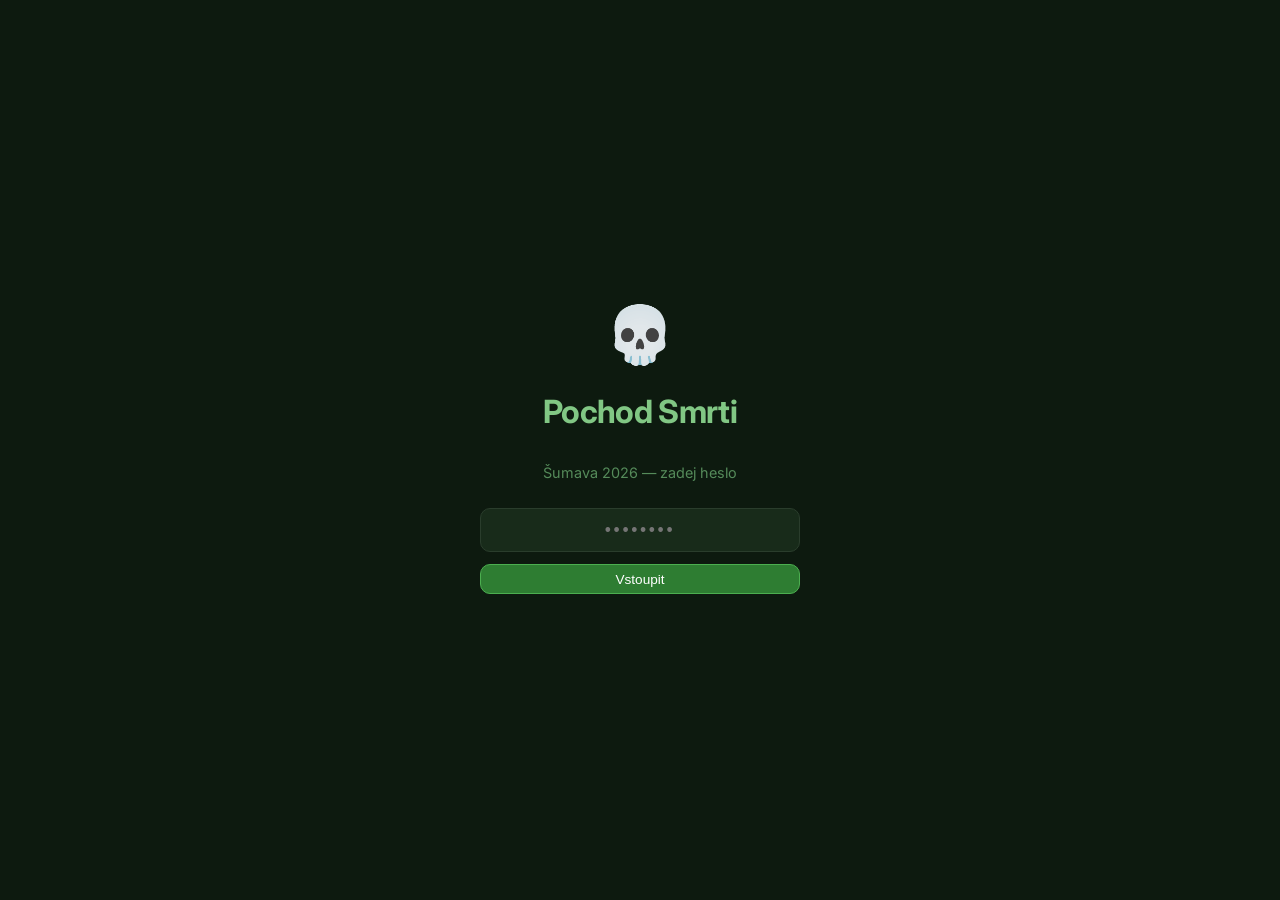
<file: pochodsmrti/index.html>
<!DOCTYPE html>
<html lang="cs">
<head>
  <meta charset="UTF-8" />
  <meta name="viewport" content="width=device-width, initial-scale=1.0" />
  <title>Pochod Smrti — Šumava 2026</title>
  <meta name="robots" content="noindex, nofollow" />
  <link rel="preconnect" href="https://fonts.googleapis.com" />
  <link rel="preconnect" href="https://fonts.gstatic.com" crossorigin />
  <link href="https://fonts.googleapis.com/css2?family=Inter:wght@300;400;500;600;700&family=JetBrains+Mono:wght@400;500&display=swap" rel="stylesheet" />
  <style>
    /* ─── Reset & Base ─────────────────────────────────────────── */
    *, *::before, *::after { box-sizing: border-box; margin: 0; padding: 0; }

    :root {
      --bg:        #0d1a0f;
      --bg2:       #121e14;
      --bg3:       #182b1a;
      --border:    #2a3d2c;
      --accent:    #4caf50;
      --accent2:   #81c784;
      --accent-dim:#2e7d32;
      --text:      #e8f5e9;
      --text2:     #a5d6a7;
      --text3:     #558b5a;
      --danger:    #ef5350;
      --warn:      #ff9800;
      --radius:    10px;
      --shadow:    0 4px 24px rgba(0,0,0,.45);
    }

    html { scroll-behavior: smooth; }

    body {
      font-family: 'Inter', sans-serif;
      background: var(--bg);
      color: var(--text);
      min-height: 100vh;
      line-height: 1.6;
    }

    /* Noise texture */
    body::before {
      content: '';
      position: fixed; inset: 0; z-index: 0;
      background-image: url("data:image/svg+xml,%3Csvg viewBox='0 0 200 200' xmlns='http://www.w3.org/2000/svg'%3E%3Cfilter id='n'%3E%3CfeTurbulence type='fractalNoise' baseFrequency='.75' numOctaves='4' stitchTiles='stitch'/%3E%3C/filter%3E%3Crect width='100%25' height='100%25' filter='url(%23n)' opacity='.04'/%3E%3C/svg%3E");
      pointer-events: none;
      opacity: .4;
    }

    /* ─── Lock Screen ───────────────────────────────────────────── */
    #lock-screen {
      position: fixed; inset: 0; z-index: 1000;
      background: var(--bg);
      display: flex; align-items: center; justify-content: center;
      flex-direction: column; gap: 1.5rem;
    }

    #lock-screen h1 {
      font-size: 2rem; font-weight: 700; letter-spacing: -.02em;
      color: var(--accent2);
    }

    #lock-screen .skull { font-size: 3.5rem; line-height: 1; }

    #lock-screen p { color: var(--text3); font-size: .9rem; }

    #lock-form {
      display: flex; flex-direction: column; gap: .75rem; align-items: center;
      width: 100%; max-width: 320px;
    }

    #lock-form input {
      width: 100%;
      background: var(--bg3);
      border: 1.5px solid var(--border);
      border-radius: var(--radius);
      color: var(--text);
      font-size: 1.1rem;
      padding: .65rem 1rem;
      text-align: center;
      letter-spacing: .15em;
      outline: none;
      transition: border-color .2s;
    }
    #lock-form input:focus { border-color: var(--accent); }

    #lock-error {
      color: var(--danger); font-size: .85rem; display: none;
    }

    /* ─── Main Layout ───────────────────────────────────────────── */
    #app { display: none; position: relative; z-index: 1; }

    header {
      background: var(--bg2);
      border-bottom: 1px solid var(--border);
      padding: 1.25rem 2rem;
      display: flex; align-items: center; gap: 1rem;
      position: sticky; top: 0; z-index: 100;
    }

    header .skull-sm { font-size: 1.6rem; }

    header h1 {
      font-size: 1.3rem; font-weight: 700; letter-spacing: -.02em;
      color: var(--accent2);
      flex: 1;
    }

    header .subtitle {
      font-size: .78rem; color: var(--text3);
      font-family: 'JetBrains Mono', monospace;
    }

    .container {
      max-width: 900px;
      margin: 0 auto;
      padding: 2rem 1rem;
    }

    /* ─── Section Tabs ──────────────────────────────────────────── */
    .section-tabs {
      display: flex; gap: .5rem; margin-bottom: 1.5rem;
      border-bottom: 1px solid var(--border);
      padding-bottom: 0;
    }

    .section-tab {
      background: none; border: none;
      padding: .6rem 1.1rem .8rem;
      font-size: .9rem; font-weight: 500;
      color: var(--text3);
      cursor: pointer;
      border-bottom: 2px solid transparent;
      margin-bottom: -1px;
      transition: color .2s, border-color .2s;
      border-radius: 0;
    }
    .section-tab:hover { color: var(--text2); }
    .section-tab.active {
      color: var(--accent2);
      border-bottom-color: var(--accent);
    }

    .section-panel { display: none; }
    .section-panel.active { display: block; }

    /* ─── Member Tabs ───────────────────────────────────────────── */
    .member-tabs {
      display: flex; gap: .5rem; margin-bottom: 1.5rem; flex-wrap: wrap;
    }

    .member-tab {
      background: var(--bg3);
      border: 1.5px solid var(--border);
      border-radius: 99px;
      padding: .4rem 1.1rem;
      font-size: .88rem; font-weight: 500;
      color: var(--text3);
      cursor: pointer;
      transition: all .2s;
    }
    .member-tab:hover { border-color: var(--accent-dim); color: var(--text2); }
    .member-tab.active {
      background: var(--accent-dim);
      border-color: var(--accent);
      color: #fff;
    }

    /* ─── Toolbar ───────────────────────────────────────────────── */
    .toolbar {
      display: flex; gap: .6rem; margin-bottom: 1.5rem; flex-wrap: wrap;
      align-items: center;
    }

    .toolbar select, .toolbar input[type="text"] {
      background: var(--bg3);
      border: 1.5px solid var(--border);
      border-radius: var(--radius);
      color: var(--text);
      padding: .4rem .75rem;
      font-size: .85rem;
      outline: none;
      transition: border-color .2s;
    }
    .toolbar select:focus, .toolbar input[type="text"]:focus {
      border-color: var(--accent);
    }

    .btn {
      display: inline-flex; align-items: center; gap: .35rem;
      padding: .4rem .9rem;
      border: 1.5px solid transparent;
      border-radius: var(--radius);
      font-size: .85rem; font-weight: 500;
      cursor: pointer;
      transition: all .15s;
      white-space: nowrap;
    }

    .btn-primary {
      background: var(--accent-dim);
      border-color: var(--accent);
      color: #fff;
    }
    .btn-primary:hover { background: var(--accent); }

    .btn-ghost {
      background: var(--bg3);
      border-color: var(--border);
      color: var(--text2);
    }
    .btn-ghost:hover { border-color: var(--accent-dim); color: var(--text); }

    .btn-danger {
      background: transparent;
      border-color: transparent;
      color: var(--danger);
      padding: .3rem .5rem;
    }
    .btn-danger:hover { background: rgba(239,83,80,.12); }

    .btn-edit {
      background: transparent;
      border-color: transparent;
      color: var(--text3);
      padding: .3rem .5rem;
    }
    .btn-edit:hover { color: var(--accent2); }

    /* ─── Category Group ────────────────────────────────────────── */
    .category-group { margin-bottom: 1.5rem; }

    .category-header {
      display: flex; align-items: center; gap: .5rem;
      margin-bottom: .6rem;
    }

    .category-label {
      font-size: .7rem;
      font-family: 'JetBrains Mono', monospace;
      letter-spacing: .08em;
      text-transform: uppercase;
      color: var(--text3);
      background: var(--bg3);
      border: 1px solid var(--border);
      border-radius: 4px;
      padding: .15rem .5rem;
    }

    .category-progress {
      font-size: .75rem; color: var(--text3);
      margin-left: auto;
    }

    .category-line {
      flex: 1; height: 1px;
      background: var(--border);
    }

    /* ─── Checklist Items ───────────────────────────────────────── */
    .checklist { display: flex; flex-direction: column; gap: .45rem; }

    .check-item {
      display: flex; align-items: center; gap: .75rem;
      background: var(--bg2);
      border: 1.5px solid var(--border);
      border-radius: var(--radius);
      padding: .6rem .75rem;
      transition: border-color .2s, background .2s;
    }
    .check-item:hover { border-color: var(--accent-dim); }
    .check-item.done { background: rgba(46,125,50,.1); }
    .check-item.done .item-text { text-decoration: line-through; color: var(--text3); }

    .check-item input[type="checkbox"] {
      appearance: none; -webkit-appearance: none;
      width: 1.1rem; height: 1.1rem;
      border: 1.5px solid var(--border);
      border-radius: 4px;
      background: var(--bg3);
      cursor: pointer;
      flex-shrink: 0;
      position: relative;
      transition: all .15s;
    }
    .check-item input[type="checkbox"]:checked {
      background: var(--accent);
      border-color: var(--accent);
    }
    .check-item input[type="checkbox"]:checked::after {
      content: '';
      position: absolute; top: 1px; left: 4px;
      width: 5px; height: 9px;
      border: 2px solid #fff;
      border-top: none; border-left: none;
      transform: rotate(45deg);
    }

    .item-text {
      flex: 1; font-size: .9rem; word-break: break-word;
    }

    .item-actions {
      display: flex; gap: .1rem; opacity: 0; transition: opacity .15s;
    }
    .check-item:hover .item-actions { opacity: 1; }

    /* ─── Stats bar ─────────────────────────────────────────────── */
    .stats-bar {
      display: flex; gap: 1rem; flex-wrap: wrap;
      margin-bottom: 1.5rem;
    }

    .stat-card {
      background: var(--bg2);
      border: 1.5px solid var(--border);
      border-radius: var(--radius);
      padding: .6rem 1.1rem;
      display: flex; flex-direction: column; gap: .1rem;
      min-width: 110px;
    }

    .stat-num {
      font-size: 1.4rem; font-weight: 700;
      color: var(--accent2);
      font-family: 'JetBrains Mono', monospace;
    }

    .stat-label {
      font-size: .72rem; color: var(--text3); text-transform: uppercase;
      letter-spacing: .05em;
    }

    /* ─── Progress bar ──────────────────────────────────────────── */
    .progress-wrap {
      background: var(--bg3);
      border-radius: 99px;
      height: 6px;
      overflow: hidden;
      margin-bottom: 1.5rem;
    }
    .progress-fill {
      height: 100%;
      background: linear-gradient(90deg, var(--accent-dim), var(--accent));
      border-radius: 99px;
      transition: width .4s ease;
    }

    /* ─── Empty state ───────────────────────────────────────────── */
    .empty-state {
      text-align: center;
      padding: 2.5rem 1rem;
      color: var(--text3);
      font-size: .9rem;
    }

    /* ─── Modal ─────────────────────────────────────────────────── */
    .modal-overlay {
      position: fixed; inset: 0; z-index: 500;
      background: rgba(0,0,0,.65);
      display: flex; align-items: center; justify-content: center;
      padding: 1rem;
    }
    .modal-overlay.hidden { display: none; }

    .modal {
      background: var(--bg2);
      border: 1.5px solid var(--border);
      border-radius: calc(var(--radius) * 1.5);
      padding: 1.75rem;
      width: 100%; max-width: 420px;
      box-shadow: var(--shadow);
    }

    .modal h2 { font-size: 1.1rem; margin-bottom: 1.25rem; color: var(--accent2); }

    .form-group { display: flex; flex-direction: column; gap: .35rem; margin-bottom: 1rem; }

    .form-group label { font-size: .8rem; color: var(--text3); }

    .form-group input, .form-group select {
      background: var(--bg3);
      border: 1.5px solid var(--border);
      border-radius: var(--radius);
      color: var(--text);
      padding: .55rem .75rem;
      font-size: .9rem;
      outline: none;
      transition: border-color .2s;
      font-family: inherit;
    }
    .form-group input:focus, .form-group select:focus { border-color: var(--accent); }

    .modal-actions { display: flex; gap: .6rem; justify-content: flex-end; margin-top: 1.25rem; }

    /* ─── Map Panel ─────────────────────────────────────────────── */
    .map-container {
      border-radius: calc(var(--radius) * 1.5);
      overflow: hidden;
      border: 1.5px solid var(--border);
      box-shadow: var(--shadow);
      position: relative;
    }

    .map-container iframe {
      width: 100%; height: 520px; display: block; border: none;
    }

    .map-info {
      background: var(--bg2);
      border: 1.5px solid var(--border);
      border-radius: var(--radius);
      padding: 1rem 1.25rem;
      margin-top: 1rem;
      font-size: .88rem;
      color: var(--text2);
      display: flex; flex-direction: column; gap: .4rem;
    }

    .map-info a {
      color: var(--accent2);
      text-decoration: none;
      border-bottom: 1px solid transparent;
      transition: border-color .2s;
    }
    .map-info a:hover { border-bottom-color: var(--accent2); }

    .map-update-btn {
      margin-top: 1rem;
    }

    .map-url-input {
      width: 100%;
      background: var(--bg3);
      border: 1.5px solid var(--border);
      border-radius: var(--radius);
      color: var(--text);
      padding: .55rem .75rem;
      font-size: .85rem;
      font-family: 'JetBrains Mono', monospace;
      outline: none;
      transition: border-color .2s;
    }
    .map-url-input:focus { border-color: var(--accent); }

    /* ─── Category Management ───────────────────────────────────── */
    .cat-list { display: flex; flex-direction: column; gap: .4rem; margin-bottom: 1rem; }

    .cat-row {
      display: flex; align-items: center; gap: .5rem;
      background: var(--bg3);
      border: 1px solid var(--border);
      border-radius: var(--radius);
      padding: .4rem .75rem;
    }
    .cat-name { flex: 1; font-size: .9rem; }

    /* ─── Responsive ────────────────────────────────────────────── */
    @media (max-width: 600px) {
      header { padding: 1rem; }
      .container { padding: 1rem .75rem; }
      .stats-bar { gap: .6rem; }
      .stat-card { min-width: 90px; }
      .map-container iframe { height: 350px; }
    }
  </style>
</head>
<body>

  <!-- ─── Lock Screen ──────────────────────────────────────────── -->
  <div id="lock-screen">
    <div class="skull">💀</div>
    <h1>Pochod Smrti</h1>
    <p>Šumava 2026 — zadej heslo</p>
    <form id="lock-form">
      <input type="password" id="lock-input" placeholder="••••••••" autocomplete="off" />
      <div id="lock-error">Špatné heslo. Zkus znovu.</div>
      <button type="submit" class="btn btn-primary" style="width:100%;justify-content:center;">Vstoupit</button>
    </form>
  </div>

  <!-- ─── Main App ─────────────────────────────────────────────── -->
  <div id="app">

    <header>
      <span class="skull-sm">💀</span>
      <div>
        <h1>Pochod Smrti</h1>
        <div class="subtitle">Šumava 2026 &nbsp;·&nbsp; 8 dní &nbsp;·&nbsp; NP Šumava</div>
      </div>
    </header>

    <div class="container">

      <!-- Section Tabs -->
      <div class="section-tabs">
        <button class="section-tab active" data-section="checklist">Checklist</button>
        <button class="section-tab" data-section="map">Mapa trasy</button>
        <button class="section-tab" data-section="settings">Nastavení</button>
      </div>

      <!-- ── CHECKLIST PANEL ──────────────────────────────────── -->
      <div class="section-panel active" id="panel-checklist">

        <!-- Member Tabs -->
        <div class="member-tabs">
          <button class="member-tab active" data-member="Jakub">Jakub</button>
          <button class="member-tab" data-member="Lukáš">Lukáš</button>
          <button class="member-tab" data-member="Vítek">Vítek</button>
        </div>

        <!-- Stats -->
        <div class="stats-bar" id="stats-bar">
          <div class="stat-card">
            <span class="stat-num" id="stat-total">0</span>
            <span class="stat-label">celkem</span>
          </div>
          <div class="stat-card">
            <span class="stat-num" id="stat-done">0</span>
            <span class="stat-label">hotovo</span>
          </div>
          <div class="stat-card">
            <span class="stat-num" id="stat-pct">0%</span>
            <span class="stat-label">splněno</span>
          </div>
        </div>

        <div class="progress-wrap">
          <div class="progress-fill" id="progress-fill" style="width:0%"></div>
        </div>

        <!-- Toolbar -->
        <div class="toolbar">
          <select id="filter-cat">
            <option value="">Všechny kategorie</option>
          </select>
          <label style="display:flex;align-items:center;gap:.4rem;font-size:.85rem;color:var(--text3);cursor:pointer;">
            <input type="checkbox" id="filter-undone" style="accent-color:var(--accent);cursor:pointer;" />
            Jen nesplněné
          </label>
          <span style="flex:1"></span>
          <button class="btn btn-primary" id="btn-add-item">+ Přidat položku</button>
        </div>

        <!-- Items list -->
        <div id="items-list"></div>

      </div>

      <!-- ── MAP PANEL ────────────────────────────────────────── -->
      <div class="section-panel" id="panel-map">

        <div class="map-container">
          <iframe
            id="map-iframe"
            src="https://frame.mapy.cz/s/duzehojone"
            allow="geolocation"
            loading="lazy"
            title="Mapa trasy — Šumava 2026"
          ></iframe>
        </div>

        <div class="map-info">
          <strong>Trasa: NP Šumava 2026</strong>
          <span>Plánovaná trasa bude brzy upřesněna.</span>
          <a id="map-open-link" href="https://mapy.cz" target="_blank" rel="noopener">Otevřít v Mapy.cz ↗</a>
        </div>

        <div class="map-update-btn">
          <p style="font-size:.82rem;color:var(--text3);margin-bottom:.5rem;">Aktualizovat odkaz na mapu (embed URL z Mapy.cz):</p>
          <div style="display:flex;gap:.6rem;flex-wrap:wrap;">
            <input type="text" class="map-url-input" id="map-url-input" placeholder="https://frame.mapy.cz/s/..." />
            <button class="btn btn-primary" id="btn-set-map">Nastavit mapu</button>
          </div>
        </div>

      </div>

      <!-- ── SETTINGS PANEL ───────────────────────────────────── -->
      <div class="section-panel" id="panel-settings">

        <h2 style="font-size:1rem;color:var(--text2);margin-bottom:1.25rem;">Správa kategorií</h2>

        <div class="toolbar" style="margin-bottom:1rem;">
          <input type="text" id="new-cat-input" placeholder="Název kategorie..." style="flex:1;background:var(--bg3);border:1.5px solid var(--border);border-radius:var(--radius);color:var(--text);padding:.4rem .75rem;font-size:.85rem;outline:none;" />
          <button class="btn btn-primary" id="btn-add-cat">+ Přidat</button>
        </div>

        <div class="cat-list" id="cat-list"></div>

        <div style="margin-top:2rem;border-top:1px solid var(--border);padding-top:1.5rem;">
          <h2 style="font-size:1rem;color:var(--text2);margin-bottom:.75rem;">Data</h2>
          <div style="display:flex;gap:.6rem;flex-wrap:wrap;">
            <button class="btn btn-ghost" id="btn-export">Exportovat JSON</button>
            <button class="btn btn-ghost" id="btn-import-trigger">Importovat JSON</button>
            <button class="btn btn-danger" id="btn-clear-all">Smazat vše</button>
          </div>
          <input type="file" id="import-file" accept=".json" style="display:none;" />
        </div>

      </div>

    </div><!-- /container -->
  </div><!-- /app -->

  <!-- ─── Add / Edit Item Modal ─────────────────────────────────── -->
  <div class="modal-overlay hidden" id="item-modal">
    <div class="modal">
      <h2 id="modal-title">Přidat položku</h2>
      <div class="form-group">
        <label>Název položky</label>
        <input type="text" id="modal-item-name" placeholder="např. Spacák, Mapa, Lékárnička..." />
      </div>
      <div class="form-group">
        <label>Kategorie</label>
        <select id="modal-item-cat"></select>
      </div>
      <div class="form-group">
        <label>Pro členy</label>
        <div style="display:flex;gap:.75rem;flex-wrap:wrap;padding:.35rem 0;">
          <label style="display:flex;align-items:center;gap:.4rem;font-size:.88rem;cursor:pointer;">
            <input type="checkbox" value="Jakub" class="modal-member-check" style="accent-color:var(--accent);" /> Jakub
          </label>
          <label style="display:flex;align-items:center;gap:.4rem;font-size:.88rem;cursor:pointer;">
            <input type="checkbox" value="Lukáš" class="modal-member-check" style="accent-color:var(--accent);" /> Lukáš
          </label>
          <label style="display:flex;align-items:center;gap:.4rem;font-size:.88rem;cursor:pointer;">
            <input type="checkbox" value="Vítek" class="modal-member-check" style="accent-color:var(--accent);" /> Vítek
          </label>
        </div>
      </div>
      <div class="modal-actions">
        <button class="btn btn-ghost" id="modal-cancel">Zrušit</button>
        <button class="btn btn-primary" id="modal-save">Uložit</button>
      </div>
    </div>
  </div>

  <script>
    // ─── Config ──────────────────────────────────────────────────
    const PASSWORD = 'kamen';
    const MEMBERS  = ['Jakub', 'Lukáš', 'Vítek'];
    const LS_KEY   = 'pochodsmrti_v1';
    const MAP_KEY  = 'pochodsmrti_map_v1';

    // ─── State ───────────────────────────────────────────────────
    let state = {
      categories: ['Oblečení', 'Jídlo', 'Vybavení', 'Dokumenty', 'Ostatní'],
      items: []
      // item: { id, name, category, members: ['Jakub',...], checked: {Jakub: false, ...} }
    };

    let activeMember = 'Jakub';
    let editingItemId = null;

    // ─── Persistence ─────────────────────────────────────────────
    function save() {
      localStorage.setItem(LS_KEY, JSON.stringify(state));
    }

    function load() {
      try {
        const raw = localStorage.getItem(LS_KEY);
        if (raw) state = JSON.parse(raw);
      } catch(e) { /* ignore */ }
    }

    // ─── Lock ────────────────────────────────────────────────────
    const lockScreen = document.getElementById('lock-screen');
    const appEl      = document.getElementById('app');
    const lockForm   = document.getElementById('lock-form');
    const lockInput  = document.getElementById('lock-input');
    const lockError  = document.getElementById('lock-error');

    function unlock() {
      lockScreen.style.display = 'none';
      appEl.style.display = 'block';
      init();
    }

    // Check session
    if (sessionStorage.getItem('pochod_auth') === '1') {
      unlock();
    }

    lockForm.addEventListener('submit', e => {
      e.preventDefault();
      if (lockInput.value === PASSWORD) {
        sessionStorage.setItem('pochod_auth', '1');
        lockError.style.display = 'none';
        unlock();
      } else {
        lockError.style.display = 'block';
        lockInput.value = '';
        lockInput.focus();
      }
    });

    // ─── Init ────────────────────────────────────────────────────
    function init() {
      load();
      loadMap();
      renderCategorySelects();
      renderCatList();
      renderItems();
      bindEvents();
    }

    // ─── Section tabs ────────────────────────────────────────────
    function bindEvents() {
      document.querySelectorAll('.section-tab').forEach(btn => {
        btn.addEventListener('click', () => {
          document.querySelectorAll('.section-tab').forEach(b => b.classList.remove('active'));
          document.querySelectorAll('.section-panel').forEach(p => p.classList.remove('active'));
          btn.classList.add('active');
          document.getElementById('panel-' + btn.dataset.section).classList.add('active');
        });
      });

      // Member tabs
      document.querySelectorAll('.member-tab').forEach(btn => {
        btn.addEventListener('click', () => {
          document.querySelectorAll('.member-tab').forEach(b => b.classList.remove('active'));
          btn.classList.add('active');
          activeMember = btn.dataset.member;
          renderItems();
        });
      });

      // Filters
      document.getElementById('filter-cat').addEventListener('change', renderItems);
      document.getElementById('filter-undone').addEventListener('change', renderItems);

      // Add item
      document.getElementById('btn-add-item').addEventListener('click', () => openModal());

      // Modal
      document.getElementById('modal-cancel').addEventListener('click', closeModal);
      document.getElementById('modal-save').addEventListener('click', saveItem);
      document.getElementById('item-modal').addEventListener('click', e => {
        if (e.target === e.currentTarget) closeModal();
      });
      document.getElementById('modal-item-name').addEventListener('keydown', e => {
        if (e.key === 'Enter') saveItem();
      });

      // Categories
      document.getElementById('btn-add-cat').addEventListener('click', addCategory);
      document.getElementById('new-cat-input').addEventListener('keydown', e => {
        if (e.key === 'Enter') addCategory();
      });

      // Map
      document.getElementById('btn-set-map').addEventListener('click', setMap);
      document.getElementById('map-url-input').addEventListener('keydown', e => {
        if (e.key === 'Enter') setMap();
      });

      // Data
      document.getElementById('btn-export').addEventListener('click', exportData);
      document.getElementById('btn-import-trigger').addEventListener('click', () => {
        document.getElementById('import-file').click();
      });
      document.getElementById('import-file').addEventListener('change', importData);
      document.getElementById('btn-clear-all').addEventListener('click', clearAll);
    }

    // ─── Category selects ────────────────────────────────────────
    function renderCategorySelects() {
      const filterSel  = document.getElementById('filter-cat');
      const modalSel   = document.getElementById('modal-item-cat');
      const filterVal  = filterSel.value;
      const modalVal   = modalSel.value;

      filterSel.innerHTML  = '<option value="">Všechny kategorie</option>';
      modalSel.innerHTML   = '';

      state.categories.forEach(cat => {
        filterSel.innerHTML += `<option value="${esc(cat)}">${esc(cat)}</option>`;
        modalSel.innerHTML  += `<option value="${esc(cat)}">${esc(cat)}</option>`;
      });

      if (filterVal) filterSel.value = filterVal;
      if (modalVal)  modalSel.value  = modalVal;
    }

    // ─── Render items ─────────────────────────────────────────────
    function renderItems() {
      const filterCat   = document.getElementById('filter-cat').value;
      const filterUndone= document.getElementById('filter-undone').checked;
      const container   = document.getElementById('items-list');

      // Get items visible to current member
      let items = state.items.filter(it => it.members.includes(activeMember));
      if (filterCat)    items = items.filter(it => it.category === filterCat);
      if (filterUndone) items = items.filter(it => !it.checked[activeMember]);

      // Stats
      const allForMember = state.items.filter(it => it.members.includes(activeMember));
      const doneCount    = allForMember.filter(it => it.checked[activeMember]).length;
      const totalCount   = allForMember.length;
      const pct          = totalCount ? Math.round(doneCount / totalCount * 100) : 0;

      document.getElementById('stat-total').textContent = totalCount;
      document.getElementById('stat-done').textContent  = doneCount;
      document.getElementById('stat-pct').textContent   = pct + '%';
      document.getElementById('progress-fill').style.width = pct + '%';

      // Group by category
      const groups = {};
      state.categories.forEach(cat => { groups[cat] = []; });
      items.forEach(it => {
        if (!groups[it.category]) groups[it.category] = [];
        groups[it.category].push(it);
      });

      let html = '';
      let hasAny = false;

      state.categories.forEach(cat => {
        const catItems = groups[cat] || [];
        if (!catItems.length) return;
        hasAny = true;

        const catDone  = catItems.filter(it => it.checked[activeMember]).length;
        const catTotal = catItems.length;

        html += `
          <div class="category-group">
            <div class="category-header">
              <span class="category-label">${esc(cat)}</span>
              <span class="category-line"></span>
              <span class="category-progress">${catDone}/${catTotal}</span>
            </div>
            <div class="checklist">
        `;

        catItems.forEach(it => {
          const checked = !!it.checked[activeMember];
          html += `
            <div class="check-item${checked ? ' done' : ''}" data-id="${it.id}">
              <input type="checkbox" ${checked ? 'checked' : ''} data-id="${it.id}" />
              <span class="item-text">${esc(it.name)}</span>
              <div class="item-actions">
                <button class="btn btn-edit" title="Upravit" data-edit="${it.id}">✏️</button>
                <button class="btn btn-danger" title="Smazat" data-delete="${it.id}">🗑</button>
              </div>
            </div>
          `;
        });

        html += `</div></div>`;
      });

      if (!hasAny) {
        html = `<div class="empty-state">Žádné položky${filterCat || filterUndone ? ' pro aktuální filtr' : ''}.<br>Klikni na <strong>+ Přidat položku</strong>.</div>`;
      }

      container.innerHTML = html;

      // Bind checkbox events
      container.querySelectorAll('input[type="checkbox"]').forEach(cb => {
        cb.addEventListener('change', () => toggleItem(cb.dataset.id, cb.checked));
      });

      // Bind edit/delete
      container.querySelectorAll('[data-edit]').forEach(btn => {
        btn.addEventListener('click', () => openModal(btn.dataset.edit));
      });
      container.querySelectorAll('[data-delete]').forEach(btn => {
        btn.addEventListener('click', () => deleteItem(btn.dataset.delete));
      });
    }

    // ─── Toggle checkbox ──────────────────────────────────────────
    function toggleItem(id, checked) {
      const item = state.items.find(it => it.id === id);
      if (!item) return;
      item.checked[activeMember] = checked;
      save();
      renderItems();
    }

    // ─── Delete item ──────────────────────────────────────────────
    function deleteItem(id) {
      if (!confirm('Opravdu smazat tuto položku?')) return;
      state.items = state.items.filter(it => it.id !== id);
      save();
      renderItems();
    }

    // ─── Modal ────────────────────────────────────────────────────
    function openModal(editId = null) {
      editingItemId = editId;
      const modal = document.getElementById('item-modal');
      const title = document.getElementById('modal-title');
      const nameInput = document.getElementById('modal-item-name');
      const catSel    = document.getElementById('modal-item-cat');
      const memberChecks = document.querySelectorAll('.modal-member-check');

      renderCategorySelects();

      if (editId) {
        const item = state.items.find(it => it.id === editId);
        if (!item) return;
        title.textContent   = 'Upravit položku';
        nameInput.value     = item.name;
        catSel.value        = item.category;
        memberChecks.forEach(cb => {
          cb.checked = item.members.includes(cb.value);
        });
      } else {
        title.textContent = 'Přidat položku';
        nameInput.value   = '';
        if (state.categories.length) catSel.value = state.categories[0];
        memberChecks.forEach(cb => { cb.checked = true; });
      }

      modal.classList.remove('hidden');
      setTimeout(() => nameInput.focus(), 50);
    }

    function closeModal() {
      document.getElementById('item-modal').classList.add('hidden');
      editingItemId = null;
    }

    function saveItem() {
      const name = document.getElementById('modal-item-name').value.trim();
      const cat  = document.getElementById('modal-item-cat').value;
      const members = [...document.querySelectorAll('.modal-member-check')]
        .filter(cb => cb.checked).map(cb => cb.value);

      if (!name) { document.getElementById('modal-item-name').focus(); return; }
      if (!members.length) { alert('Vyber alespoň jednoho člena.'); return; }
      if (!cat) { alert('Vyber kategorii.'); return; }

      if (editingItemId) {
        const item = state.items.find(it => it.id === editingItemId);
        if (item) {
          item.name     = name;
          item.category = cat;
          // Add checked state for new members, remove for removed ones
          MEMBERS.forEach(m => {
            if (members.includes(m) && item.checked[m] === undefined) {
              item.checked[m] = false;
            } else if (!members.includes(m)) {
              delete item.checked[m];
            }
          });
          item.members = members;
        }
      } else {
        const checked = {};
        members.forEach(m => { checked[m] = false; });
        state.items.push({
          id: Date.now().toString(36) + Math.random().toString(36).slice(2),
          name, category: cat, members,
          checked
        });
      }

      save();
      closeModal();
      renderItems();
    }

    // ─── Categories ───────────────────────────────────────────────
    function addCategory() {
      const input = document.getElementById('new-cat-input');
      const name  = input.value.trim();
      if (!name) return;
      if (state.categories.includes(name)) {
        alert('Tato kategorie již existuje.');
        return;
      }
      state.categories.push(name);
      input.value = '';
      save();
      renderCategorySelects();
      renderCatList();
      renderItems();
    }

    function deleteCategory(cat) {
      const hasItems = state.items.some(it => it.category === cat);
      if (hasItems) {
        if (!confirm(`Kategorie "${cat}" obsahuje položky. Opravdu smazat? Položky budou přesunuty do "Ostatní".`)) return;
        const fallback = state.categories.find(c => c !== cat) || 'Ostatní';
        state.items.forEach(it => { if (it.category === cat) it.category = fallback; });
      } else {
        if (!confirm(`Smazat kategorii "${cat}"?`)) return;
      }
      state.categories = state.categories.filter(c => c !== cat);
      save();
      renderCategorySelects();
      renderCatList();
      renderItems();
    }

    function renderCatList() {
      const list = document.getElementById('cat-list');
      if (!state.categories.length) {
        list.innerHTML = '<div style="color:var(--text3);font-size:.85rem;padding:.4rem 0;">Žádné kategorie.</div>';
        return;
      }
      list.innerHTML = state.categories.map(cat => `
        <div class="cat-row">
          <span class="cat-name">${esc(cat)}</span>
          <button class="btn btn-danger" style="padding:.25rem .5rem;font-size:.8rem;" data-del-cat="${esc(cat)}">🗑</button>
        </div>
      `).join('');

      list.querySelectorAll('[data-del-cat]').forEach(btn => {
        btn.addEventListener('click', () => deleteCategory(btn.dataset.delCat));
      });
    }

    // ─── Map ──────────────────────────────────────────────────────
    function loadMap() {
      const saved = localStorage.getItem(MAP_KEY);
      if (saved) {
        try {
          const { embedUrl, openUrl } = JSON.parse(saved);
          document.getElementById('map-iframe').src = embedUrl;
          const link = document.getElementById('map-open-link');
          link.href = openUrl || embedUrl;
        } catch(e) { /* ignore */ }
      }
    }

    function setMap() {
      const raw = document.getElementById('map-url-input').value.trim();
      if (!raw) return;

      // Accept both frame.mapy.cz (embed) and regular mapy.cz links
      let embedUrl = raw;
      let openUrl  = raw;

      if (raw.includes('mapy.cz') && !raw.includes('frame.mapy.cz')) {
        // Try to convert share link to embed
        embedUrl = raw.replace('mapy.cz/', 'frame.mapy.cz/').replace('https://frame.mapy.cz/s/', 'https://frame.mapy.cz/s/');
        openUrl  = raw;
      } else if (raw.includes('frame.mapy.cz')) {
        openUrl = raw.replace('frame.mapy.cz/', 'mapy.cz/');
      }

      document.getElementById('map-iframe').src = embedUrl;
      const link = document.getElementById('map-open-link');
      link.href = openUrl;

      localStorage.setItem(MAP_KEY, JSON.stringify({ embedUrl, openUrl }));
      document.getElementById('map-url-input').value = '';
      alert('Mapa aktualizována!');
    }

    // ─── Export / Import ──────────────────────────────────────────
    function exportData() {
      const blob = new Blob([JSON.stringify(state, null, 2)], { type: 'application/json' });
      const a = document.createElement('a');
      a.href = URL.createObjectURL(blob);
      a.download = 'pochodsmrti_checklist.json';
      a.click();
    }

    function importData(e) {
      const file = e.target.files[0];
      if (!file) return;
      const reader = new FileReader();
      reader.onload = ev => {
        try {
          const imported = JSON.parse(ev.target.result);
          if (!imported.items || !imported.categories) throw new Error();
          if (!confirm('Importovat data? Aktuální data budou přepsána.')) return;
          state = imported;
          save();
          renderCategorySelects();
          renderCatList();
          renderItems();
          alert('Import úspěšný!');
        } catch(err) {
          alert('Neplatný soubor.');
        }
      };
      reader.readAsText(file);
      e.target.value = '';
    }

    function clearAll() {
      if (!confirm('Opravdu smazat VŠECHNA data? Tato akce je nevratná.')) return;
      state = { categories: ['Oblečení', 'Jídlo', 'Vybavení', 'Dokumenty', 'Ostatní'], items: [] };
      save();
      renderCategorySelects();
      renderCatList();
      renderItems();
    }

    // ─── Helpers ──────────────────────────────────────────────────
    function esc(str) {
      return String(str)
        .replace(/&/g, '&amp;')
        .replace(/</g, '&lt;')
        .replace(/>/g, '&gt;')
        .replace(/"/g, '&quot;');
    }
  </script>
</body>
</html>
</file>
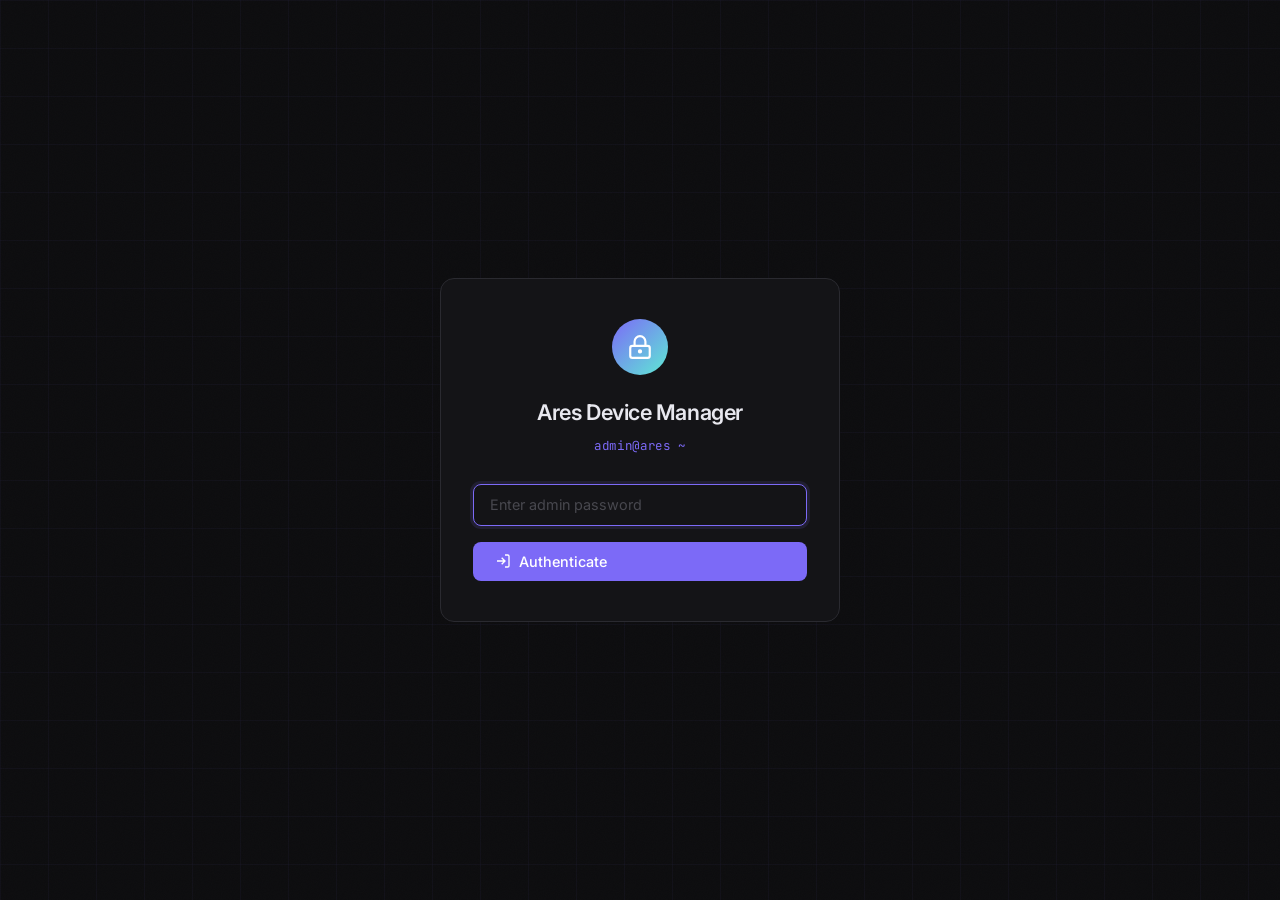
<file: admin.html>
<!DOCTYPE html>
<html lang="en">
<head>
  <meta charset="UTF-8" />
  <meta name="viewport" content="width=device-width, initial-scale=1.0" />
  <title>Ares Device Manager — Admin</title>
  <link rel="preconnect" href="https://fonts.googleapis.com" />
  <link rel="preconnect" href="https://fonts.gstatic.com" crossorigin />
  <link href="https://fonts.googleapis.com/css2?family=Inter:wght@300;400;500;600;700&family=JetBrains+Mono:wght@400;500&display=swap" rel="stylesheet" />
  <style>
    *, *::before, *::after { box-sizing: border-box; margin: 0; padding: 0; }

    :root {
      --bg: #0d0d0f;
      --surface: #141417;
      --surface-2: #1c1c21;
      --border: #2a2a30;
      --accent: #7c6af7;
      --accent-2: #5eead4;
      --text: #e8e8ef;
      --text-muted: #72727a;
      --text-dim: #48484f;
      --font: 'Inter', sans-serif;
      --mono: 'JetBrains Mono', monospace;
      --radius: 14px;
      --radius-sm: 8px;
      --transition: 0.22s cubic-bezier(0.4,0,0.2,1);
      --success: #22c55e;
      --warning: #eab308;
      --danger: #ef4444;
    }

    :root.light {
      --bg: #f5f5f8;
      --surface: #ffffff;
      --surface-2: #eaeaef;
      --border: #d4d4da;
      --text: #1a1a24;
      --text-muted: #5e5e6a;
      --text-dim: #8e8e98;
    }

    html { scroll-behavior: smooth; }

    body {
      background: var(--bg);
      color: var(--text);
      font-family: var(--font);
      font-size: 16px;
      line-height: 1.65;
      min-height: 100vh;
      overflow-x: hidden;
    }

    .mono { font-family: var(--mono); }

    .bg-grid {
      position: fixed;
      inset: 0;
      z-index: 0;
      background-image:
        linear-gradient(rgba(124,106,247,0.04) 1px, transparent 1px),
        linear-gradient(90deg, rgba(124,106,247,0.04) 1px, transparent 1px);
      background-size: 48px 48px;
      pointer-events: none;
    }

    .noise {
      position: fixed;
      inset: 0;
      z-index: 0;
      opacity: 0.018;
      background-image: url("data:image/svg+xml,%3Csvg viewBox='0 0 256 256' xmlns='http://www.w3.org/2000/svg'%3E%3Cfilter id='n'%3E%3CfeTurbulence type='fractalNoise' baseFrequency='0.9' numOctaves='4' stitchTiles='stitch'/%3E%3C/filter%3E%3Crect width='100%25' height='100%25' filter='url(%23n)'/%3E%3C/svg%3E");
      background-size: 256px 256px;
      pointer-events: none;
    }

    main {
      position: relative;
      z-index: 1;
      max-width: 820px;
      margin: 0 auto;
      padding: 2rem 1.5rem;
      min-height: 100vh;
      display: flex;
      flex-direction: column;
    }

    .btn {
      display: inline-flex;
      align-items: center;
      gap: 0.5rem;
      padding: 0.7rem 1.4rem;
      border-radius: var(--radius-sm);
      font-size: 0.9rem;
      font-weight: 500;
      text-decoration: none;
      transition: all var(--transition);
      border: none;
      cursor: pointer;
      font-family: var(--font);
    }

    .btn-primary { background: var(--accent); color: #fff; }
    .btn-primary:hover { background: #9183f7; transform: translateY(-2px); box-shadow: 0 8px 28px rgba(124,106,247,0.35); }
    .btn-ghost { background: transparent; color: var(--text-muted); border: 1px solid var(--border); }
    .btn-ghost:hover { border-color: var(--text-muted); color: var(--text); transform: translateY(-2px); }
    .btn-success { background: var(--success); color: #fff; }
    .btn-success:hover { background: #16a34a; transform: translateY(-2px); box-shadow: 0 8px 28px rgba(34,197,94,0.35); }
    .btn-danger { background: var(--danger); color: #fff; }
    .btn-danger:hover { background: #dc2626; transform: translateY(-2px); box-shadow: 0 8px 28px rgba(239,68,68,0.35); }
    .btn-sm { padding: 0.4rem 0.85rem; font-size: 0.78rem; }
    .btn:disabled { opacity: 0.5; pointer-events: none; transform: none !important; box-shadow: none !important; }

    .theme-toggle {
      background: var(--surface);
      border: 1px solid var(--border);
      border-radius: var(--radius-sm);
      width: 38px; height: 38px;
      display: flex; align-items: center; justify-content: center;
      cursor: pointer; color: var(--text-muted);
      transition: all var(--transition); padding: 0;
    }
    .theme-toggle:hover { border-color: var(--accent); color: var(--accent); }
    .theme-toggle svg { width: 18px; height: 18px; }

    .login-wrap { flex: 1; display: flex; align-items: center; justify-content: center; }

    .login-card {
      background: var(--surface);
      border: 1px solid var(--border);
      border-radius: var(--radius);
      padding: 2.5rem 2rem;
      width: 100%; max-width: 400px;
      text-align: center;
    }

    .login-icon {
      width: 56px; height: 56px;
      margin: 0 auto 1.25rem;
      background: linear-gradient(135deg, var(--accent), var(--accent-2));
      border-radius: 50%;
      display: flex; align-items: center; justify-content: center;
      color: #fff;
    }
    .login-icon svg { width: 26px; height: 26px; }

    .login-card h1 { font-size: 1.35rem; font-weight: 600; margin-bottom: 0.3rem; letter-spacing: -0.02em; }
    .login-card .label { font-size: 0.78rem; color: var(--accent); letter-spacing: 0.05em; margin-bottom: 1.75rem; }

    .login-form { display: flex; flex-direction: column; gap: 1rem; }

    .form-input {
      display: block; width: 100%;
      background: var(--surface);
      border: 1px solid var(--border);
      border-radius: var(--radius-sm);
      padding: 0.7rem 1rem;
      color: var(--text); font-family: var(--font); font-size: 0.9rem;
      outline: none;
      transition: border-color var(--transition), box-shadow var(--transition);
      -webkit-appearance: none; appearance: none;
    }
    .form-input::placeholder { color: var(--text-dim); }
    .form-input:focus { border-color: var(--accent); box-shadow: 0 0 0 3px rgba(124,106,247,0.12); }

    .login-error { margin-top: 0.75rem; font-size: 0.82rem; color: var(--danger); display: none; }
    .login-error.visible { display: block; }

    .admin-header {
      display: flex; align-items: center; justify-content: space-between;
      margin-bottom: 2rem; flex-wrap: wrap; gap: 1rem;
    }
    .header-left h1 { font-size: 1.35rem; font-weight: 600; letter-spacing: -0.02em; margin-bottom: 0.15rem; }
    .header-left .label { font-size: 0.75rem; color: var(--accent); letter-spacing: 0.05em; }
    .header-right { display: flex; align-items: center; gap: 0.5rem; }

    .admin-toolbar {
      display: flex; align-items: center; justify-content: space-between;
      margin-bottom: 1.5rem; flex-wrap: wrap; gap: 0.75rem;
    }
    .device-count { font-size: 0.82rem; color: var(--text-muted); font-family: var(--mono); }

    .device-card {
      background: var(--surface);
      border: 1px solid var(--border);
      border-radius: var(--radius);
      padding: 1.35rem 1.5rem;
      display: flex; align-items: center; justify-content: space-between;
      gap: 1rem; flex-wrap: wrap; margin-bottom: 1rem;
      transition: border-color var(--transition);
    }
    .device-card:hover { border-color: rgba(124,106,247,0.4); }

    .device-info { display: flex; flex-direction: column; gap: 0.35rem; min-width: 0; flex: 1; }
    .device-name { font-family: var(--mono); font-size: 0.9rem; font-weight: 500; color: var(--text); word-break: break-all; }
    .device-meta { display: flex; align-items: center; gap: 0.75rem; flex-wrap: wrap; }
    .device-date { font-size: 0.78rem; color: var(--text-dim); font-family: var(--mono); }

    .device-name-wrap { display: inline-flex; align-items: center; gap: 0.4rem; }
    .device-edit-btn {
      background: none; border: none; cursor: pointer;
      color: var(--text-dim); padding: 3px;
      display: inline-flex; align-items: center; justify-content: center;
      border-radius: 4px;
      transition: color var(--transition), background var(--transition);
      opacity: 0.4;
    }
    .device-card:hover .device-edit-btn { opacity: 1; }
    .device-edit-btn:hover { color: var(--accent); background: rgba(124,106,247,0.12); opacity: 1; }
    .device-edit-btn svg { width: 14px; height: 14px; }

    .device-name-input {
      font-family: var(--mono); font-size: 0.9rem; font-weight: 500;
      color: var(--text);
      background: var(--surface-2);
      border: 1px solid var(--accent);
      border-radius: var(--radius-sm);
      padding: 0.25rem 0.5rem;
      outline: none; width: 100%; max-width: 260px;
      transition: border-color var(--transition), box-shadow var(--transition);
    }
    .device-name-input:focus {
      box-shadow: 0 0 0 3px rgba(124,106,247,0.12);
    }

    .device-rename-actions { display: inline-flex; align-items: center; gap: 0.2rem; }
    .device-rename-btn {
      background: none; border: none; cursor: pointer;
      padding: 3px; display: inline-flex; align-items: center; justify-content: center;
      border-radius: 4px;
      transition: color var(--transition), background var(--transition);
    }
    .device-rename-btn svg { width: 16px; height: 16px; }
    .device-rename-confirm { color: var(--success); }
    .device-rename-confirm:hover { background: rgba(34,197,94,0.15); color: #16a34a; }
    .device-rename-cancel { color: var(--danger); }
    .device-rename-cancel:hover { background: rgba(239,68,68,0.15); color: #dc2626; }

    .device-actions { display: flex; gap: 0.5rem; flex-shrink: 0; }

    .status-badge {
      font-family: var(--mono); font-size: 0.68rem;
      padding: 0.22rem 0.65rem; border-radius: 100px;
      font-weight: 500; letter-spacing: 0.04em; text-transform: uppercase;
      display: inline-flex; align-items: center; gap: 0.35rem;
    }
    .status-badge::before { content: ''; width: 6px; height: 6px; border-radius: 50%; flex-shrink: 0; }

    .status-pending { background: rgba(234,179,8,0.12); color: var(--warning); border: 1px solid rgba(234,179,8,0.3); }
    .status-pending::before { background: var(--warning); }
    .status-approved { background: rgba(34,197,94,0.12); color: var(--success); border: 1px solid rgba(34,197,94,0.3); }
    .status-approved::before { background: var(--success); }
    .status-revoked { background: rgba(239,68,68,0.12); color: var(--danger); border: 1px solid rgba(239,68,68,0.3); }
    .status-revoked::before { background: var(--danger); }

    .state-message {
      text-align: center; padding: 3rem 1.5rem;
      background: var(--surface); border: 1px solid var(--border); border-radius: var(--radius);
    }
    .state-message .icon { font-size: 2rem; margin-bottom: 0.75rem; }
    .state-message p { color: var(--text-muted); font-size: 0.9rem; margin-bottom: 1rem; }

    .spinner {
      display: inline-block; width: 20px; height: 20px;
      border: 2px solid var(--border); border-top-color: var(--accent);
      border-radius: 50%; animation: spin 0.7s linear infinite;
    }
    @keyframes spin { to { transform: rotate(360deg); } }

    .toast {
      position: fixed; bottom: 2rem; left: 50%;
      transform: translateX(-50%) translateY(10px);
      z-index: 100; padding: 0.7rem 1.4rem;
      border-radius: var(--radius-sm); font-size: 0.85rem; font-weight: 500;
      transition: opacity 0.3s, transform 0.3s;
      opacity: 0; pointer-events: none;
    }
    .toast.visible { opacity: 1; transform: translateX(-50%) translateY(0); }
    .toast-success { background: #16a34a; color: #fff; }
    .toast-error { background: #dc2626; color: #fff; }

    footer {
      text-align: center; padding: 2.5rem 0 0;
      font-size: 0.78rem; color: var(--text-dim);
      border-top: 1px solid var(--border); margin-top: auto;
    }

    @media (max-width: 600px) {
      main { padding: 1.5rem 1.25rem; }
      .login-card { padding: 2rem 1.5rem; }
      .device-card { padding: 1.1rem; }
      .device-edit-btn { opacity: 1; }
      .device-actions { width: 100%; }
      .device-actions .btn { flex: 1; justify-content: center; }
      .admin-header { flex-direction: column; align-items: flex-start; }
    }
  </style>
</head>
<body>
  <div class="bg-grid"></div>
  <div class="noise"></div>

  <main>
    <div id="login-screen" class="login-wrap">
      <div class="login-card">
        <div class="login-icon">
          <svg viewBox="0 0 24 24" fill="none" stroke="currentColor" stroke-width="2"><rect x="3" y="11" width="18" height="11" rx="2"/><path d="M7 11V7a5 5 0 0 1 10 0v4"/><circle cx="12" cy="16" r="1"/></svg>
        </div>
        <h1>Ares Device Manager</h1>
        <p class="label mono">admin@ares ~</p>
        <form id="login-form" class="login-form" autocomplete="off">
          <input type="password" id="password-input" class="form-input" placeholder="Enter admin password" autofocus required />
          <button type="submit" class="btn btn-primary" id="login-btn">
            <svg width="16" height="16" viewBox="0 0 24 24" fill="none" stroke="currentColor" stroke-width="2"><path d="M15 3h4a2 2 0 0 1 2 2v14a2 2 0 0 1-2 2h-4M10 17l5-5-5-5M15 12H3"/></svg>
            Authenticate
          </button>
        </form>
        <p id="login-error" class="login-error mono"></p>
      </div>
    </div>

    <div id="admin-screen" style="display:none;">
      <header class="admin-header">
        <div class="header-left">
          <h1>Ares Device Manager</h1>
          <p class="label mono">admin@ares ~</p>
        </div>
        <div class="header-right">
          <button class="theme-toggle" id="theme-toggle" title="Toggle theme" aria-label="Toggle dark/light mode">
            <svg id="theme-icon-sun" viewBox="0 0 24 24" fill="none" stroke="currentColor" stroke-width="2" style="display:none;"><circle cx="12" cy="12" r="5"/><path d="M12 1v2M12 21v2M4.22 4.22l1.42 1.42M18.36 18.36l1.42 1.42M1 12h2M21 12h2M4.22 19.78l1.42-1.42M18.36 5.64l1.42-1.42"/></svg>
            <svg id="theme-icon-moon" viewBox="0 0 24 24" fill="none" stroke="currentColor" stroke-width="2"><path d="M21 12.79A9 9 0 1 1 11.21 3 7 7 0 0 0 21 12.79z"/></svg>
          </button>
          <button class="btn btn-ghost btn-sm" id="logout-btn">Logout</button>
        </div>
      </header>

      <div class="admin-toolbar">
        <span id="device-count" class="device-count mono"></span>
        <button class="btn btn-ghost btn-sm" id="refresh-btn">
          <svg width="14" height="14" viewBox="0 0 24 24" fill="none" stroke="currentColor" stroke-width="2"><polyline points="23 4 23 10 17 10"/><polyline points="1 20 1 14 7 14"/><path d="M3.51 9a9 9 0 0 1 14.85-3.36L23 10M1 14l4.64 4.36A9 9 0 0 0 20.49 15"/></svg>
          Refresh
        </button>
      </div>

      <div id="device-list"></div>

      <div id="loading-state" class="state-message">
        <div class="spinner"></div>
        <p style="margin-top:1rem;">Loading devices…</p>
      </div>

      <footer>
        <p class="mono">Jakub Horák &mdash; tevuori.eu &mdash; 2026</p>
      </footer>
    </div>
  </main>

  <div id="toast" class="toast"></div>

  <script>
    (function () {
      // Workers.dev URL — funguje ihned bez nutnosti DNS propagace
      // TODO: az tevuori.eu/api/* bude proxied pres CF, zmen na 'https://tevuori.eu/api'
      const API_BASE = 'https://ares-device-manager.kuba-horak00754.workers.dev/api';

      const loginScreen = document.getElementById('login-screen');
      const adminScreen = document.getElementById('admin-screen');
      const loginForm = document.getElementById('login-form');
      const passwordInput = document.getElementById('password-input');
      const loginBtn = document.getElementById('login-btn');
      const loginError = document.getElementById('login-error');
      const logoutBtn = document.getElementById('logout-btn');
      const themeToggle = document.getElementById('theme-toggle');
      const themeIconSun = document.getElementById('theme-icon-sun');
      const themeIconMoon = document.getElementById('theme-icon-moon');
      const deviceList = document.getElementById('device-list');
      const deviceCount = document.getElementById('device-count');
      const refreshBtn = document.getElementById('refresh-btn');
      const loadingState = document.getElementById('loading-state');
      const toast = document.getElementById('toast');

      let toastTimer = null;

      function applyTheme(light) {
        if (light) {
          document.documentElement.classList.add('light');
          themeIconSun.style.display = 'block';
          themeIconMoon.style.display = 'none';
        } else {
          document.documentElement.classList.remove('light');
          themeIconSun.style.display = 'none';
          themeIconMoon.style.display = 'block';
        }
      }

      try { applyTheme(localStorage.getItem('ares-admin-theme') === 'light'); } catch(_) {}

      themeToggle.addEventListener('click', function () {
        const isLight = document.documentElement.classList.contains('light');
        const next = !isLight;
        applyTheme(next);
        try { localStorage.setItem('ares-admin-theme', next ? 'light' : 'dark'); } catch(_) {}
      });

      function showToast(message, type) {
        if (toastTimer) clearTimeout(toastTimer);
        toast.textContent = message;
        toast.className = 'toast ' + (type === 'error' ? 'toast-error' : 'toast-success') + ' visible';
        toastTimer = setTimeout(function () { toast.classList.remove('visible'); }, 2500);
      }

      function getPassword() {
        try { return sessionStorage.getItem('ares-admin-password'); } catch(_) { return null; }
      }
      function setPassword(pw) {
        try { sessionStorage.setItem('ares-admin-password', pw); } catch(_) {}
      }
      function clearPassword() {
        try { sessionStorage.removeItem('ares-admin-password'); } catch(_) {}
      }

      async function apiRequest(method, path, body) {
        var pw = getPassword();
        if (!pw) throw new Error('No password set');
        var headers = {
          'X-Admin-Password': pw,
          'Content-Type': 'application/json',
          'Accept': 'application/json'
        };
        var opts = { method: method, headers: headers };
        if (body) opts.body = JSON.stringify(body);
        var res = await fetch(API_BASE + path, opts);
        if (!res.ok) {
          if (res.status === 401 || res.status === 403) {
            clearPassword();
            showLogin();
            throw new Error('Authentication failed. Please log in again.');
          }
          var text = '';
          try { text = await res.text(); } catch (_) {}
          throw new Error('Request failed (' + res.status + ')' + (text ? ': ' + text : ''));
        }
        if (res.status === 204) return null;
        var ct = res.headers.get('content-type') || '';
        if (ct.includes('application/json')) return res.json();
        return res.text();
      }

      function fetchDevices() { return apiRequest('GET', '/admin/devices'); }
      function approveDevice(token) { return apiRequest('POST', '/admin/approve', { token: token }); }
      function revokeDevice(token) { return apiRequest('POST', '/admin/revoke', { token: token }); }

      function renameDevice(token, name) {
        return apiRequest('POST', '/admin/rename', { token: token, name: name });
      }

      function formatDate(val) {
        if (!val) return '—';
        var d = typeof val === 'number' ? new Date(val) : new Date(val);
        if (isNaN(d.getTime())) return String(val);
        return d.toLocaleDateString('en-GB', { day: 'numeric', month: 'short', year: 'numeric' }) +
          ' ' + d.toLocaleTimeString('en-GB', { hour: '2-digit', minute: '2-digit' });
      }

      function getDeviceDate(device) {
        return device.created || device.createdAt || device.created_at || device.date || null;
      }

      function statusClass(status) {
        var s = (status || '').toLowerCase();
        if (s === 'approved') return 'status-approved';
        if (s === 'revoked') return 'status-revoked';
        return 'status-pending';
      }

      function statusLabel(status) {
        if (!status) return 'Pending';
        return status.charAt(0).toUpperCase() + status.slice(1).toLowerCase();
      }

      function createDeviceCard(device) {
        var card = document.createElement('div');
        card.className = 'device-card';

        var info = document.createElement('div');
        info.className = 'device-info';

        var nameWrap = document.createElement('div');
        nameWrap.className = 'device-name-wrap';

        var nameSpan = document.createElement('span');
        nameSpan.className = 'device-name mono';
        nameSpan.textContent = device.name || device.token || 'Unknown device';

        var editBtn = document.createElement('button');
        editBtn.className = 'device-edit-btn';
        editBtn.innerHTML = '<svg viewBox="0 0 24 24" fill="none" stroke="currentColor" stroke-width="2"><path d="M11 4H4a2 2 0 0 0-2 2v14a2 2 0 0 0 2 2h14a2 2 0 0 0 2-2v-7"/><path d="M18.5 2.5a2.121 2.121 0 0 1 3 3L12 15l-4 1 1-4 9.5-9.5z"/></svg>';
        editBtn.setAttribute('aria-label', 'Rename device');
        editBtn.addEventListener('click', function () { enterRenameMode(device, nameWrap, nameSpan, editBtn); });

        nameWrap.appendChild(nameSpan);
        nameWrap.appendChild(editBtn);

        var meta = document.createElement('div');
        meta.className = 'device-meta';

        var badge = document.createElement('span');
        badge.className = 'status-badge ' + statusClass(device.status);
        badge.textContent = statusLabel(device.status);

        var date = document.createElement('span');
        date.className = 'device-date';
        date.textContent = 'Created: ' + formatDate(getDeviceDate(device));

        meta.appendChild(badge);
        meta.appendChild(date);
        info.appendChild(nameWrap);
        info.appendChild(meta);

        var actions = document.createElement('div');
        actions.className = 'device-actions';

        var s = (device.status || '').toLowerCase();

        if (s !== 'approved') {
          var approveBtn = document.createElement('button');
          approveBtn.className = 'btn btn-success btn-sm';
          approveBtn.textContent = 'Approve';
          approveBtn.addEventListener('click', function () { handleAction('approve', device, approveBtn); });
          actions.appendChild(approveBtn);
        }

        if (s !== 'revoked') {
          var revokeBtn = document.createElement('button');
          revokeBtn.className = 'btn btn-danger btn-sm';
          revokeBtn.textContent = 'Revoke';
          revokeBtn.addEventListener('click', function () { handleAction('revoke', device, revokeBtn); });
          actions.appendChild(revokeBtn);
        }

        card.appendChild(info);
        card.appendChild(actions);
        return card;
      }

      function enterRenameMode(device, nameWrap, nameSpan, editBtn) {
        var originalName = nameSpan.textContent;
        var originalDeviceName = device.name;
        var token = device.token || device.name;
        if (!token) { showToast('Device token not found.', 'error'); return; }

        var input = document.createElement('input');
        input.type = 'text';
        input.className = 'device-name-input';
        input.value = originalName;

        var actionWrap = document.createElement('span');
        actionWrap.className = 'device-rename-actions';

        var confirmBtn = document.createElement('button');
        confirmBtn.className = 'device-rename-btn device-rename-confirm';
        confirmBtn.innerHTML = '<svg viewBox="0 0 24 24" fill="none" stroke="currentColor" stroke-width="2"><polyline points="20 6 9 17 4 12"/></svg>';
        confirmBtn.setAttribute('aria-label', 'Confirm rename');

        var cancelBtn = document.createElement('button');
        cancelBtn.className = 'device-rename-btn device-rename-cancel';
        cancelBtn.innerHTML = '<svg viewBox="0 0 24 24" fill="none" stroke="currentColor" stroke-width="2"><line x1="18" y1="6" x2="6" y2="18"/><line x1="6" y1="6" x2="18" y2="18"/></svg>';
        cancelBtn.setAttribute('aria-label', 'Cancel rename');

        actionWrap.appendChild(confirmBtn);
        actionWrap.appendChild(cancelBtn);

        nameWrap.innerHTML = '';
        nameWrap.appendChild(input);
        nameWrap.appendChild(actionWrap);

        input.focus();
        input.select();

        function confirmRename() {
          var newName = input.value.trim();
          if (!newName || newName === originalName) {
            cancelRename();
            return;
          }

          nameSpan.textContent = newName;
          nameWrap.innerHTML = '';
          nameWrap.appendChild(nameSpan);
          nameWrap.appendChild(editBtn);

          renameDevice(token, newName).then(function () {
            device.name = newName;
            showToast('Device renamed successfully.', 'success');
          }).catch(function (err) {
            nameSpan.textContent = originalName;
            device.name = originalDeviceName;
            showToast(err.message || 'Rename failed.', 'error');
          });
        }

        function cancelRename() {
          nameWrap.innerHTML = '';
          nameWrap.appendChild(nameSpan);
          nameWrap.appendChild(editBtn);
        }

        confirmBtn.addEventListener('click', confirmRename);
        cancelBtn.addEventListener('click', cancelRename);
        input.addEventListener('keydown', function (e) {
          if (e.key === 'Enter') { e.preventDefault(); confirmRename(); }
          else if (e.key === 'Escape') { cancelRename(); }
        });
      }

      async function handleAction(action, device, clickedBtn) {
        var token = device.token || device.name;
        if (!token) { showToast('Device token not found.', 'error'); return; }

        var actionBtns = clickedBtn.parentElement.querySelectorAll('button');
        actionBtns.forEach(function (b) { b.disabled = true; });
        var originalText = clickedBtn.textContent;
        clickedBtn.textContent = action === 'approve' ? 'Approving…' : 'Revoking…';

        try {
          if (action === 'approve') await approveDevice(token);
          else await revokeDevice(token);
          showToast('Device ' + (action === 'approve' ? 'approved' : 'revoked') + ' successfully.', 'success');
          await loadDevices();
        } catch (err) {
          showToast(err.message || 'Action failed.', 'error');
          actionBtns.forEach(function (b) { b.disabled = false; });
          clickedBtn.textContent = originalText;
        }
      }

      async function loadDevices() {
        deviceList.innerHTML = '';
        deviceCount.textContent = '';
        loadingState.style.display = 'block';

        try {
          var data = await fetchDevices();
          loadingState.style.display = 'none';

          var devices = Array.isArray(data) ? data : (data && data.devices ? data.devices : []);

          if (devices.length === 0) {
            deviceList.innerHTML = '<div class="state-message"><div class="icon">📭</div><p>No devices found.</p></div>';
            deviceCount.textContent = '0 devices';
            return;
          }

          deviceCount.textContent = devices.length + ' device' + (devices.length !== 1 ? 's' : '');

          var fragment = document.createDocumentFragment();
          devices.forEach(function (device) { fragment.appendChild(createDeviceCard(device)); });
          deviceList.appendChild(fragment);
        } catch (err) {
          loadingState.style.display = 'none';
          if (!getPassword()) return;
          deviceList.innerHTML = '<div class="state-message"><div class="icon">⚠️</div><p>' + err.message + '</p><button class="btn btn-ghost btn-sm" id="retry-btn">Retry</button></div>';
          var retryBtn = document.getElementById('retry-btn');
          if (retryBtn) retryBtn.addEventListener('click', loadDevices);
        }
      }

      function showLogin() {
        loginScreen.style.display = '';
        adminScreen.style.display = 'none';
        passwordInput.value = '';
      }

      function showAdmin() {
        loginScreen.style.display = 'none';
        adminScreen.style.display = '';
        loadDevices();
      }

      loginForm.addEventListener('submit', async function (e) {
        e.preventDefault();
        var pw = passwordInput.value.trim();
        if (!pw) return;

        loginBtn.disabled = true;
        loginBtn.textContent = 'Authenticating…';
        loginError.classList.remove('visible');
        loginError.textContent = '';
        setPassword(pw);

        try {
          await fetchDevices();
          showAdmin();
        } catch (err) {
          clearPassword();
          loginError.textContent = err.message || 'Authentication failed.';
          loginError.classList.add('visible');
          showToast('Authentication failed.', 'error');
        } finally {
          loginBtn.disabled = false;
          loginBtn.innerHTML = '<svg width="16" height="16" viewBox="0 0 24 24" fill="none" stroke="currentColor" stroke-width="2"><path d="M15 3h4a2 2 0 0 1 2 2v14a2 2 0 0 1-2 2h-4M10 17l5-5-5-5M15 12H3"/></svg> Authenticate';
        }
      });

      logoutBtn.addEventListener('click', function () {
        clearPassword();
        showLogin();
        showToast('Logged out.', 'success');
      });

      refreshBtn.addEventListener('click', loadDevices);

      if (getPassword()) showAdmin();
      else showLogin();
    })();
  </script>
</body>
</html>
</file>
